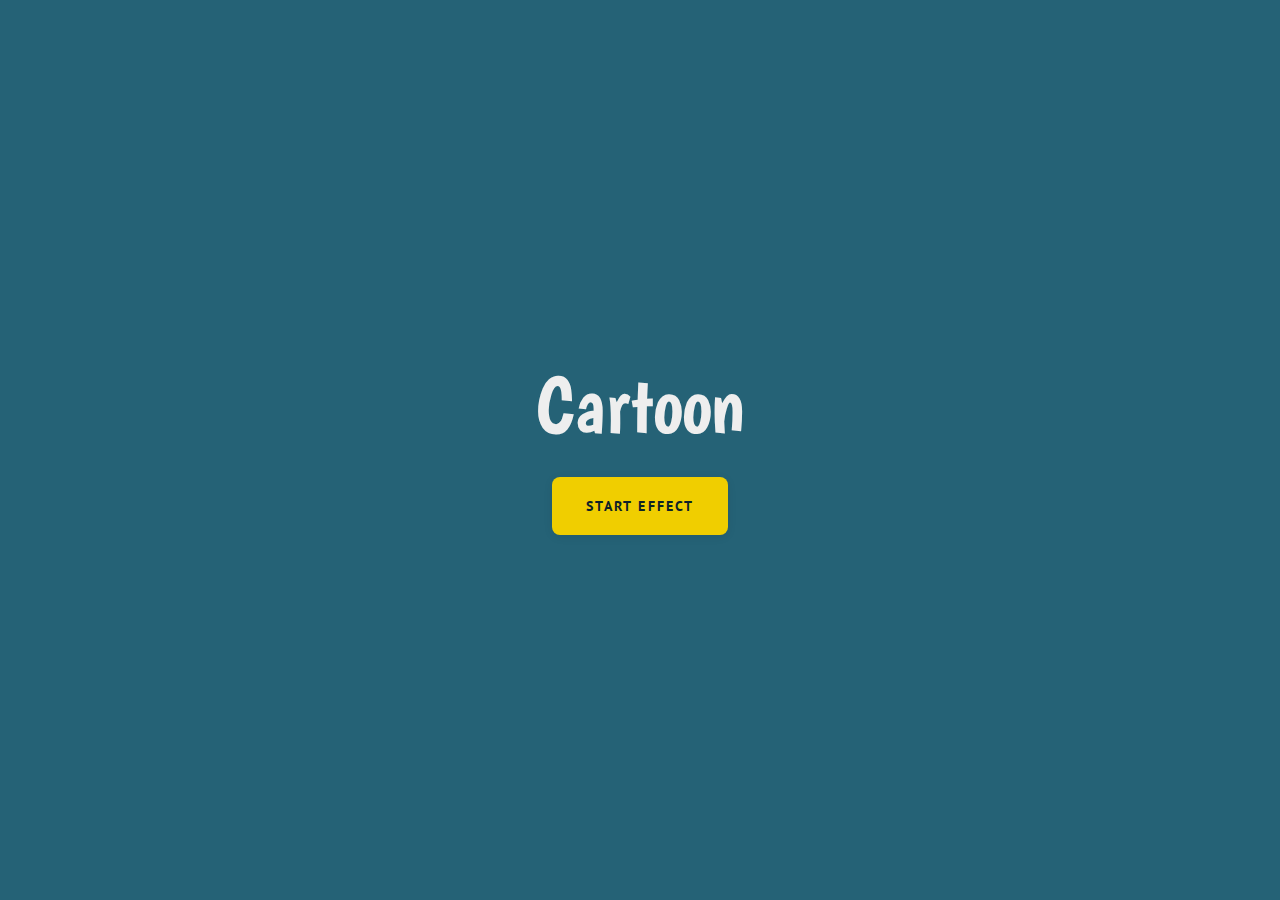
<file: cartoon.html>
<!doctype html>
<html lang="en" class="no-js">
<head>
	<meta charset="UTF-8">
	<meta name="viewport" content="width=device-width, initial-scale=1">
	
	<link href='https://fonts.googleapis.com/css?family=Boogaloo|PT+Sans:400,700' rel='stylesheet' type='text/css'>
	
	<link rel="stylesheet" href="css/reset.css"> <!-- CSS reset -->
	<link rel="stylesheet" href="css/style.css"> <!-- Resource style -->
  	
	<title>Cartoon Transition Effect | CodyHouse</title>
</head>
<body class="cartoon-transition">
<main class="cd-main-content">
	<div class="center">
		<h1>Cartoon</h1>
		<a href="#modal-1" class="cd-btn cd-modal-trigger">Start Effect</a>
	</div>
</main> <!-- .cd-main-content -->

<div class="cd-modal" id="modal-1">
	<div class="modal-content">
		<h2>My Modal Content</h2>
		
		<p>
			Lorem ipsum dolor sit amet, consectetur adipisicing elit. Ad modi repellendus, optio eveniet eligendi molestiae? Fugiat, temporibus! A rerum pariatur neque laborum earum, illum voluptatibus eum voluptatem fugiat, porro animi tempora? Sit harum nulla, nesciunt molestias, iusto aliquam aperiam est qui possimus reprehenderit ipsam ea aut assumenda inventore iste! Animi quaerat facere repudiandae earum quisquam accusamus tempora, delectus nesciunt, provident quae aliquam, voluptatum beatae quis similique in maiores repellat eligendi voluptas veniam optio illum vero! Eius, dignissimos esse eligendi veniam.
		</p>

		<p>
			Lorem ipsum dolor sit amet, consectetur adipisicing elit. Debitis saepe amet sit fugit rerum, corporis minus vitae officia quaerat incidunt voluptate, blanditiis ea est quibusdam voluptas animi quasi totam magni, commodi praesentium. Possimus quam illo ipsam iste unde totam cupiditate deleniti, impedit assumenda hic eligendi natus tempora dolores quod mollitia ab non sunt eaque adipisci, suscipit quas aliquid officiis beatae. Necessitatibus voluptatibus, perferendis tenetur perspiciatis adipisci nesciunt eum ex fuga commodi iure numquam enim rem ullam labore nisi magni sint voluptatem quos! Eum iure exercitationem voluptates repellendus culpa doloremque laborum animi illum, sint fugit soluta possimus a fuga veritatis molestias corporis placeat illo pariatur dolor reiciendis earum, sapiente omnis. Placeat maiores omnis, porro officia, laborum eos. Fugiat mollitia inventore consequuntur odit eaque, rerum recusandae, eum sint molestiae consequatur culpa deserunt quae aliquid dolor tempora tenetur architecto repellendus enim quasi atque, odio voluptas. Tenetur repellendus explicabo ipsum inventore quia aut eos expedita necessitatibus asperiores blanditiis! Delectus nisi laudantium ipsum! Quasi blanditiis corrupti dicta maiores placeat laboriosam delectus ipsum facere voluptas, magnam voluptatibus, perferendis alias ullam saepe, perspiciatis recusandae voluptates, dolores praesentium?
		</p>
	</div> <!-- .modal-content -->

	<a href="#0" class="modal-close">Close</a>
</div> <!-- .cd-modal -->

<div class="cd-transition-layer" data-frame="25"> 
	<div class="bg-layer"></div>
</div> <!-- .cd-transition-layer -->

<script src="js/modernizr.js"></script> <!-- Modernizr -->
<script src="https://ajax.googleapis.com/ajax/libs/jquery/2.2.0/jquery.min.js"></script>
<script>
	if( !window.jQuery ) document.write('<script src="js/jquery-2.2.1-min.js"><\/script>');
</script>
<script src="js/main.js"></script> <!-- Resource jQuery -->
</body>
</html>
</file>
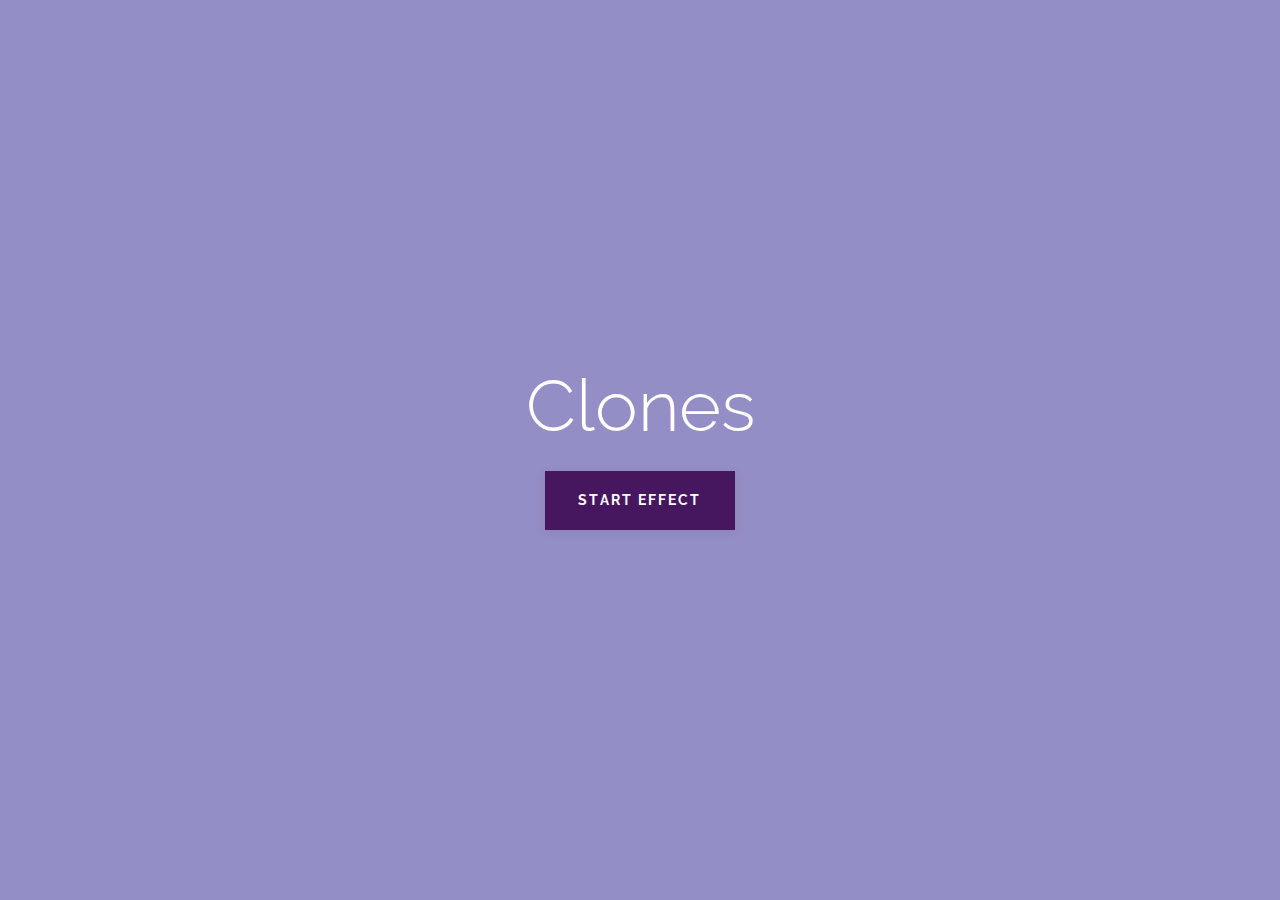
<file: clones.html>
<!doctype html>
<html lang="en" class="no-js">
<head>
	<meta charset="UTF-8">
	<meta name="viewport" content="width=device-width, initial-scale=1">
	
	<link href='https://fonts.googleapis.com/css?family=Raleway:400,300,700' rel='stylesheet' type='text/css'>
	
	<link rel="stylesheet" href="css/reset.css"> <!-- CSS reset -->
	<link rel="stylesheet" href="css/style.css"> <!-- Resource style -->
  	
	<title>Clones Transition Effect | CodyHouse</title>
</head>
<body class="clones-transition">
<main class="cd-main-content">
	<div class="center">
		<h1>Clones</h1>
		<a href="#modal-1" class="cd-btn cd-modal-trigger">Start Effect</a>
	</div>
</main> <!-- .cd-main-content -->

<div class="cd-modal" id="modal-1">
	<div class="modal-content">
		<h2>My Modal Content</h2>
		
		<p>
			Lorem ipsum dolor sit amet, consectetur adipisicing elit. Ad modi repellendus, optio eveniet eligendi molestiae? Fugiat, temporibus! A rerum pariatur neque laborum earum, illum voluptatibus eum voluptatem fugiat, porro animi tempora? Sit harum nulla, nesciunt molestias, iusto aliquam aperiam est qui possimus reprehenderit ipsam ea aut assumenda inventore iste! Animi quaerat facere repudiandae earum quisquam accusamus tempora, delectus nesciunt, provident quae aliquam, voluptatum beatae quis similique in maiores repellat eligendi voluptas veniam optio illum vero! Eius, dignissimos esse eligendi veniam.
		</p>

		<p>
			Lorem ipsum dolor sit amet, consectetur adipisicing elit. Debitis saepe amet sit fugit rerum, corporis minus vitae officia quaerat incidunt voluptate, blanditiis ea est quibusdam voluptas animi quasi totam magni, commodi praesentium. Possimus quam illo ipsam iste unde totam cupiditate deleniti, impedit assumenda hic eligendi natus tempora dolores quod mollitia ab non sunt eaque adipisci, suscipit quas aliquid officiis beatae. Necessitatibus voluptatibus, perferendis tenetur perspiciatis adipisci nesciunt eum ex fuga commodi iure numquam enim rem ullam labore nisi magni sint voluptatem quos! Eum iure exercitationem voluptates repellendus culpa doloremque laborum animi illum, sint fugit soluta possimus a fuga veritatis molestias corporis placeat illo pariatur dolor reiciendis earum, sapiente omnis. Placeat maiores omnis, porro officia, laborum eos. Fugiat mollitia inventore consequuntur odit eaque, rerum recusandae, eum sint molestiae consequatur culpa deserunt quae aliquid dolor tempora tenetur architecto repellendus enim quasi atque, odio voluptas. Tenetur repellendus explicabo ipsum inventore quia aut eos expedita necessitatibus asperiores blanditiis! Delectus nisi laudantium ipsum! Quasi blanditiis corrupti dicta maiores placeat laboriosam delectus ipsum facere voluptas, magnam voluptatibus, perferendis alias ullam saepe, perspiciatis recusandae voluptates, dolores praesentium?
		</p>
	</div> <!-- .modal-content -->

	<a href="#0" class="modal-close">Close</a>
</div> <!-- .cd-modal -->

<div class="cd-transition-layer" data-frame="25"> 
	<div class="bg-layer"></div>
</div> <!-- .cd-transition-layer -->

<script src="js/modernizr.js"></script> <!-- Modernizr -->
<script src="https://ajax.googleapis.com/ajax/libs/jquery/2.2.0/jquery.min.js"></script>
<script>
	if( !window.jQuery ) document.write('<script src="js/jquery-2.2.1-min.js"><\/script>');
</script>
<script src="js/main.js"></script> <!-- Resource jQuery -->
</body>
</html>
</file>
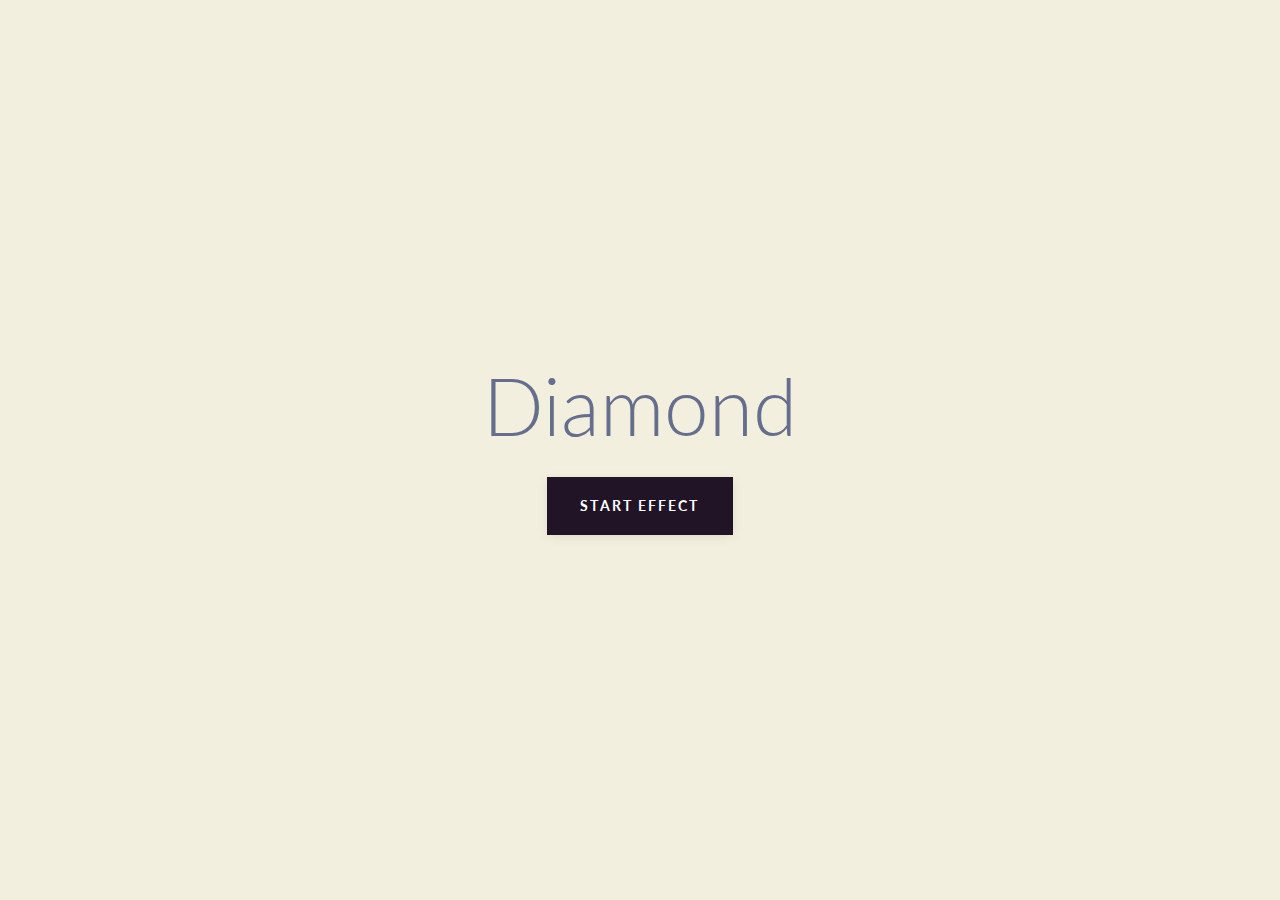
<file: diamond.html>
<!doctype html>
<html lang="en" class="no-js">
<head>
	<meta charset="UTF-8">
	<meta name="viewport" content="width=device-width, initial-scale=1">
	
	<link href='https://fonts.googleapis.com/css?family=Lato:400,300,700' rel='stylesheet' type='text/css'>
	
	<link rel="stylesheet" href="css/reset.css"> <!-- CSS reset -->
	<link rel="stylesheet" href="css/style.css"> <!-- Resource style -->
  	
	<title>Diamond Transition Effect | CodyHouse</title>
</head>
<body class="diamond-transition">
<main class="cd-main-content">
	<div class="center">
		<h1>Diamond</h1>
		<a href="#modal-1" class="cd-btn cd-modal-trigger">Start Effect</a>
	</div>
</main> <!-- .cd-main-content -->

<div class="cd-modal" id="modal-1">
	<div class="modal-content">
		<h2>My Modal Content</h2>
		
		<p>
			Lorem ipsum dolor sit amet, consectetur adipisicing elit. Ad modi repellendus, optio eveniet eligendi molestiae? Fugiat, temporibus! A rerum pariatur neque laborum earum, illum voluptatibus eum voluptatem fugiat, porro animi tempora? Sit harum nulla, nesciunt molestias, iusto aliquam aperiam est qui possimus reprehenderit ipsam ea aut assumenda inventore iste! Animi quaerat facere repudiandae earum quisquam accusamus tempora, delectus nesciunt, provident quae aliquam, voluptatum beatae quis similique in maiores repellat eligendi voluptas veniam optio illum vero! Eius, dignissimos esse eligendi veniam.
		</p>

		<p>
			Lorem ipsum dolor sit amet, consectetur adipisicing elit. Debitis saepe amet sit fugit rerum, corporis minus vitae officia quaerat incidunt voluptate, blanditiis ea est quibusdam voluptas animi quasi totam magni, commodi praesentium. Possimus quam illo ipsam iste unde totam cupiditate deleniti, impedit assumenda hic eligendi natus tempora dolores quod mollitia ab non sunt eaque adipisci, suscipit quas aliquid officiis beatae. Necessitatibus voluptatibus, perferendis tenetur perspiciatis adipisci nesciunt eum ex fuga commodi iure numquam enim rem ullam labore nisi magni sint voluptatem quos! Eum iure exercitationem voluptates repellendus culpa doloremque laborum animi illum, sint fugit soluta possimus a fuga veritatis molestias corporis placeat illo pariatur dolor reiciendis earum, sapiente omnis. Placeat maiores omnis, porro officia, laborum eos. Fugiat mollitia inventore consequuntur odit eaque, rerum recusandae, eum sint molestiae consequatur culpa deserunt quae aliquid dolor tempora tenetur architecto repellendus enim quasi atque, odio voluptas. Tenetur repellendus explicabo ipsum inventore quia aut eos expedita necessitatibus asperiores blanditiis! Delectus nisi laudantium ipsum! Quasi blanditiis corrupti dicta maiores placeat laboriosam delectus ipsum facere voluptas, magnam voluptatibus, perferendis alias ullam saepe, perspiciatis recusandae voluptates, dolores praesentium?
		</p>
	</div> <!-- .modal-content -->

	<a href="#0" class="modal-close">Close</a>
</div> <!-- .cd-modal -->

<div class="cd-transition-layer" data-frame="20"> 
	<div class="bg-layer"></div>
</div> <!-- .cd-transition-layer -->

<script src="js/modernizr.js"></script> <!-- Modernizr -->
<script src="https://ajax.googleapis.com/ajax/libs/jquery/2.2.0/jquery.min.js"></script>
<script>
	if( !window.jQuery ) document.write('<script src="js/jquery-2.2.1-min.js"><\/script>');
</script>
<script src="js/main.js"></script> <!-- Resource jQuery -->
</body>
</html>
</file>
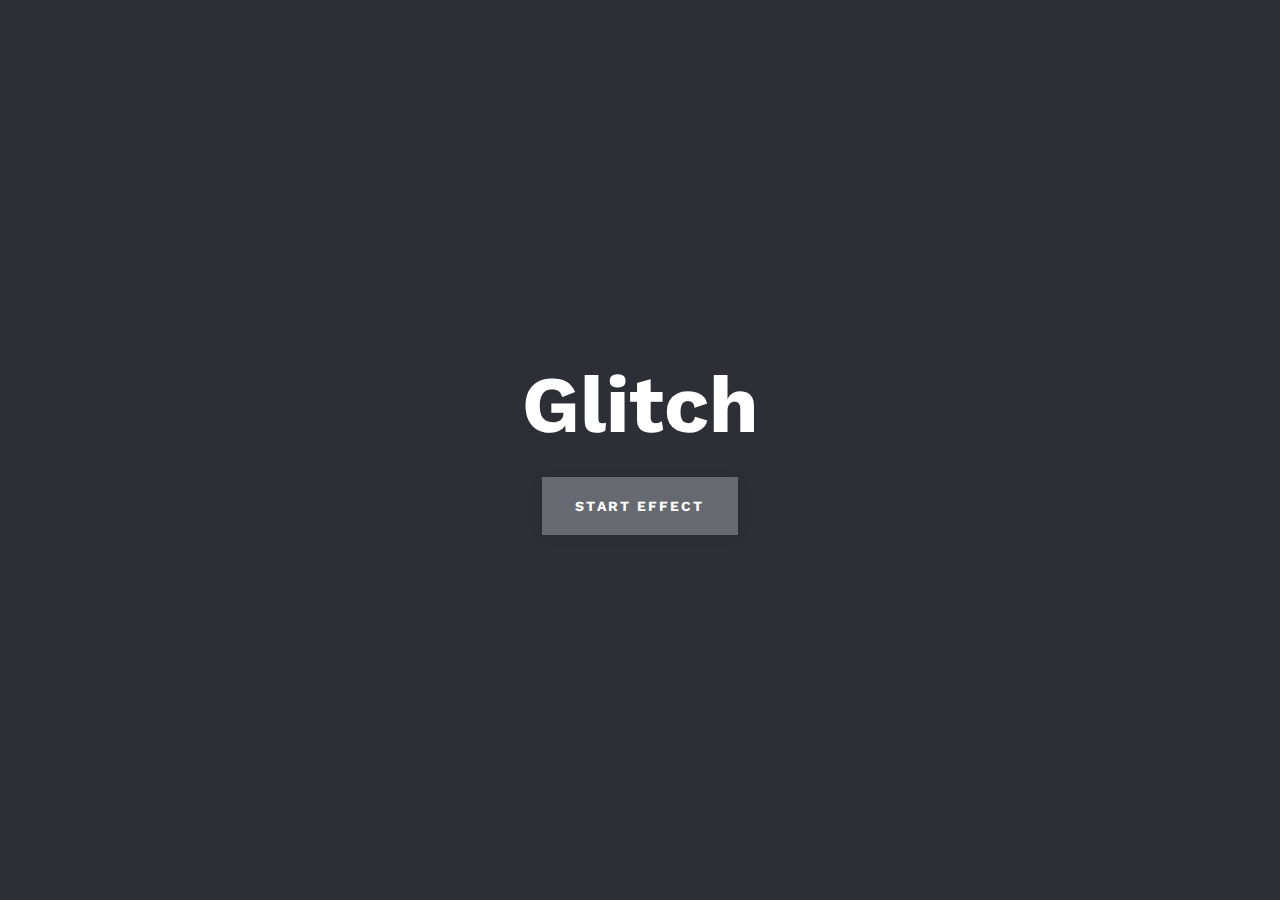
<file: glitch.html>
<!doctype html>
<html lang="en" class="no-js">
<head>
	<meta charset="UTF-8">
	<meta name="viewport" content="width=device-width, initial-scale=1">
	
	<link href='https://fonts.googleapis.com/css?family=Work+Sans:400,700' rel='stylesheet' type='text/css'>
	
	<link rel="stylesheet" href="css/reset.css"> <!-- CSS reset -->
	<link rel="stylesheet" href="css/style.css"> <!-- Resource style -->
  	
	<title>Glitch Transition Effect | CodyHouse</title>
</head>
<body class="glitch-transition">
<main class="cd-main-content">
	<div class="center">
		<h1>Glitch</h1>
		<a href="#modal-1" class="cd-btn cd-modal-trigger">Start Effect</a>
	</div>
</main> <!-- .cd-main-content -->

<div class="cd-modal" id="modal-1">
	<div class="modal-content">
		<h2>My Modal Content</h2>
		
		<p>
			Lorem ipsum dolor sit amet, consectetur adipisicing elit. Ad modi repellendus, optio eveniet eligendi molestiae? Fugiat, temporibus! A rerum pariatur neque laborum earum, illum voluptatibus eum voluptatem fugiat, porro animi tempora? Sit harum nulla, nesciunt molestias, iusto aliquam aperiam est qui possimus reprehenderit ipsam ea aut assumenda inventore iste! Animi quaerat facere repudiandae earum quisquam accusamus tempora, delectus nesciunt, provident quae aliquam, voluptatum beatae quis similique in maiores repellat eligendi voluptas veniam optio illum vero! Eius, dignissimos esse eligendi veniam.
		</p>

		<p>
			Lorem ipsum dolor sit amet, consectetur adipisicing elit. Debitis saepe amet sit fugit rerum, corporis minus vitae officia quaerat incidunt voluptate, blanditiis ea est quibusdam voluptas animi quasi totam magni, commodi praesentium. Possimus quam illo ipsam iste unde totam cupiditate deleniti, impedit assumenda hic eligendi natus tempora dolores quod mollitia ab non sunt eaque adipisci, suscipit quas aliquid officiis beatae. Necessitatibus voluptatibus, perferendis tenetur perspiciatis adipisci nesciunt eum ex fuga commodi iure numquam enim rem ullam labore nisi magni sint voluptatem quos! Eum iure exercitationem voluptates repellendus culpa doloremque laborum animi illum, sint fugit soluta possimus a fuga veritatis molestias corporis placeat illo pariatur dolor reiciendis earum, sapiente omnis. Placeat maiores omnis, porro officia, laborum eos. Fugiat mollitia inventore consequuntur odit eaque, rerum recusandae, eum sint molestiae consequatur culpa deserunt quae aliquid dolor tempora tenetur architecto repellendus enim quasi atque, odio voluptas. Tenetur repellendus explicabo ipsum inventore quia aut eos expedita necessitatibus asperiores blanditiis! Delectus nisi laudantium ipsum! Quasi blanditiis corrupti dicta maiores placeat laboriosam delectus ipsum facere voluptas, magnam voluptatibus, perferendis alias ullam saepe, perspiciatis recusandae voluptates, dolores praesentium?
		</p>
	</div> <!-- .modal-content -->

	<a href="#0" class="modal-close">Close</a>
</div> <!-- .cd-modal -->

<div class="cd-transition-layer" data-frame="25"> 
	<div class="bg-layer"></div>
</div> <!-- .cd-transition-layer -->

<script src="js/modernizr.js"></script> <!-- Modernizr -->
<script src="https://ajax.googleapis.com/ajax/libs/jquery/2.2.0/jquery.min.js"></script>
<script>
	if( !window.jQuery ) document.write('<script src="js/jquery-2.2.1-min.js"><\/script>');
</script>
<script src="js/main.js"></script> <!-- Resource jQuery -->
</body>
</html>
</file>
<file: css/style.css>
/* -------------------------------- 

Primary style

-------------------------------- */
*, *::after, *::before {
  box-sizing: border-box;
}

html {
  font-size: 62.5%;
}

body {
  font-size: 1.6rem;
  font-family: sans-serif;
  background-color: #ffffff;
  -webkit-font-smoothing: antialiased;
  -moz-osx-font-smoothing: grayscale;
}

a {
  text-decoration: none;
}
/* -------------------------------- 

demo settings - do not copy in production 

-------------------------------- */
.cd-demo-settings {
  position: fixed;
  z-index: 1;
  left: 5%;
  bottom: 40px;
  padding: 10px;
  background: #ffffff;
  box-shadow: 0 4px 16px rgba(0, 0, 0, 0.2);
  font-size: 1.3rem;
  font-weight: bold;
  border-radius: .25em;
  font-family: sans-serif !important;
}
.cd-demo-settings .cd-demo-btn {
  display: inline-block;
  width: 100px;
  height: 36px;
  line-height: 36px;
  text-align: center;
  background: #252525;
  color: #fff;
  border-radius: .25em;
}
.cd-demo-settings .cd-demo-btn:hover {
  background: #000;
}
.cd-demo-settings .cd-select {
  /* select element wrapper */
  position: relative;
  display: inline-block;
  margin-left: 16px;
  font-family: sans-serif !important;
}
.cd-demo-settings .cd-select::after {
  /* switcher arrow for select element */
  content: '';
  position: absolute;
  z-index: 1;
  right: 8px;
  top: 50%;
  transform: translateY(-50%);
  display: block;
  width: 16px;
  height: 16px;
  background: url("../img/cd-icon-select.svg") no-repeat center center;
  pointer-events: none;
}
.cd-demo-settings label {
  text-transform: uppercase;
  color: #252525;
  margin-right: 4px;
}
.cd-demo-settings select {
  border-radius: 0;
  background-color: transparent;
  border: 2px solid #333;
  height: 36px;
  padding: 0 10px;
  appearance: none;
  -webkit-appearance: none;
  -moz-appearance: none;
  cursor: pointer;
  font-size: 1.3rem;
  font-weight: bold;
  color: #252525;
}
.cd-demo-settings select.animation {
  width: 100px;
}
.cd-demo-settings select.hijacking {
  display: none;
}
.cd-demo-settings select:focus {
  outline: none;
  border-color: #252525;
}
.cd-demo-settings select::-ms-expand {
  display: none;
}
@media only screen and (min-width: 1100px) {
  .cd-demo-settings {
    padding: 20px;
    left: 5%;
  }
  .cd-demo-settings .cd-demo-btn {
    width: 120px;
    height: 40px;
    line-height: 40px;
  }
  .cd-demo-settings select {
    height: 40px;
  }
  .cd-demo-settings select.animation {
    width: 120px;
  }
}


/* -------------------------------- 

Shared style

-------------------------------- */
.cd-btn {
  display: inline-block;
  padding: 1.6em 2.4em;
  font-size: 1.4rem;
  letter-spacing: .15em;
  font-weight: 700;
  text-transform: uppercase;
  box-shadow: 0 2px 10px rgba(0, 0, 0, 0.08);
  -webkit-transition: box-shadow .3s;
  transition: box-shadow .3s;
}
.cd-btn:hover {
  box-shadow: 0 6px 20px rgba(0, 0, 0, 0.2);
}

h1 {
  line-height: 1;
}

/* Main Content */
.cd-main-content {
  position: relative;
  z-index: 1;
  width: 100%;
  height: 100vh;
  /* vertically align its content */
  display: table;
}
.cd-main-content .center {
  /* vertically align inside parent element */
  display: table-cell;
  vertical-align: middle;
  text-align: center;
}

/* Modal Window */
.cd-modal {
  position: fixed;
  top: 0;
  left: 0;
  z-index: 3;
  height: 100%;
  width: 100%;
  overflow: hidden;
  opacity: 0;
  visibility: hidden;
  -webkit-transition: opacity .3s 0s, visibility 0s .3s;
  transition: opacity .3s 0s, visibility 0s .3s;
}
.cd-modal .modal-content {
  height: 100%;
  overflow-y: auto;
  padding: 3em 5%;
}
.cd-modal h1, .cd-modal h2 {
  text-align: center;
}
.cd-modal p {
  line-height: 1.6;
  margin: 2em auto;
  max-width: 800px;
}
.cd-modal .modal-close {
  /* 'X' icon */
  position: absolute;
  z-index: 1;
  top: 20px;
  right: 5%;
  height: 45px;
  width: 45px;
  border-radius: 50%;
  overflow: hidden;
  white-space: nowrap;
  text-indent: 100%;
  color: transparent;
  visibility: hidden;
  opacity: 0;
  -webkit-transform: scale(0);
          transform: scale(0);
  -webkit-transition: visibility 0s .3s, opacity .3s 0s, -webkit-transform .3s 0s;
  transition: visibility 0s .3s, opacity .3s 0s, -webkit-transform .3s 0s;
  transition: transform .3s 0s, visibility 0s .3s, opacity .3s 0s;
  transition: transform .3s 0s, visibility 0s .3s, opacity .3s 0s, -webkit-transform .3s 0s;
}
.cd-modal .modal-close::before, .cd-modal .modal-close::after {
  content: '';
  display: inline-block;
  position: absolute;
  height: 2px;
  width: 20px;
  top: calc(50% - 1px);
  left: calc(50% - 10px);
}
.cd-modal .modal-close::before {
  -webkit-transform: rotate(45deg);
          transform: rotate(45deg);
}
.cd-modal .modal-close::after {
  -webkit-transform: rotate(-45deg);
          transform: rotate(-45deg);
}
.cd-modal.visible {
  opacity: 1;
  visibility: visible;
  -webkit-transition: opacity .7s, visibility 0s;
  transition: opacity .7s, visibility 0s;
}
.cd-modal.visible .modal-content {
  /* this fixes the buggy scrolling on webkit browsers - mobile devices only - when overflow property is applied */
  -webkit-overflow-scrolling: touch;
}
.cd-modal.visible .modal-close {
  visibility: visible;
  opacity: 1;
  -webkit-transition: visibility 0s 0s, opacity .3s 0s, -webkit-transform .3s 0s;
  transition: visibility 0s 0s, opacity .3s 0s, -webkit-transform .3s 0s;
  transition: transform .3s 0s, visibility 0s 0s, opacity .3s 0s;
  transition: transform .3s 0s, visibility 0s 0s, opacity .3s 0s, -webkit-transform .3s 0s;
  -webkit-transform: scale(1);
          transform: scale(1);
}
@media only screen and (min-width: 1100px) {
  .cd-modal .modal-content {
    padding: 6em 5%;
  }
  .cd-modal .modal-close {
    height: 60px;
    width: 60px;
  }
  .cd-modal .modal-close::before, .cd-modal .modal-close::after {
    height: 2px;
    width: 26px;
    top: calc(50% - 1px);
    left: calc(50% - 13px);
  }
  .cd-modal p {
    font-size: 2rem;
  }
}

/* Transition Layer */
.cd-transition-layer {
  position: fixed;
  top: 0;
  left: 0;
  z-index: 2;
  height: 100%;
  width: 100%;
  opacity: 0;
  visibility: hidden;
  overflow: hidden;
}
.cd-transition-layer .bg-layer {
  position: absolute;
  left: 50%;
  top: 50%;
  -webkit-transform: translateY(-50%) translateX(-2%);
          transform: translateY(-50%) translateX(-2%);
  /* its dimentions will be overwritten using jQuery to proportionally fit the viewport */
  height: 100%;
  background-size: 100% 100%;
  background-repeat: no-repeat;
  background-position: 0 0;
}
.cd-transition-layer.visible {
  opacity: 1;
  visibility: visible;
}
.cd-transition-layer.visible .bg-layer {
  -webkit-transform: translateY(-50%) translateX(-98%);
          transform: translateY(-50%) translateX(-98%);
}
.cd-transition-layer.opening .bg-layer, .cd-transition-layer.closing .bg-layer {
  -webkit-animation-duration: .8s;
          animation-duration: .8s;
  -webkit-animation-fill-mode: forwards;
          animation-fill-mode: forwards;
}
.no-cssanimations .cd-transition-layer {
  display: none;
}

/* -------------------------------- 

Scrub Effect

-------------------------------- */
.scrub-transition {
  font-family: "PT Sans", sans-serif;
  color: #2c1a32;
}
.scrub-transition h1, .scrub-transition h2 {
  font-family: "Sigmar One", serif;
  margin-bottom: .4em;
  font-size: 4rem;
}
.scrub-transition .cd-btn {
  background: #b24160;
  color: #ffffff;
  border-radius: 50em;
}
.scrub-transition .cd-main-content {
  background: #ffbc59;
}
.scrub-transition .cd-modal {
  background: #633b63;
}
.scrub-transition .cd-modal .modal-content {
  color: #ffffff;
}
.scrub-transition .cd-modal .modal-close::before,
.scrub-transition .cd-modal .modal-close::after {
  background: #ffffff;
}
.scrub-transition .cd-modal .modal-close {
  background: #543254;
}
.scrub-transition .cd-modal .modal-close:hover {
  background: #452945;
}
.scrub-transition .cd-transition-layer .bg-layer {
  /* sprite composed of 25 frames */
  width: 2500%;
  background-image: url(../img/scrub.png);
}
.scrub-transition .cd-transition-layer.opening .bg-layer {
  -webkit-animation: cd-sequence 0.8s steps(24) forwards;
          animation: cd-sequence 0.8s steps(24) forwards;
}
.scrub-transition .cd-transition-layer.closing .bg-layer {
  -webkit-animation: cd-sequence 0.8s steps(24) forwards reverse;
          animation: cd-sequence 0.8s steps(24) forwards reverse;
}
@media only screen and (min-width: 768px) {
  .scrub-transition h1 {
    font-size: 8rem;
  }
  .scrub-transition h2 {
    font-size: 6rem;
  }
}

/* -------------------------------- 

Fire Extinguisher Effect

-------------------------------- */
.extinguisher-transition {
  font-family: "Merriweather Sans", sans-serif;
  color: #f1faee;
}
.extinguisher-transition h1, .extinguisher-transition h2 {
  font-family: "Merriweather", serif;
  margin-bottom: .4em;
  font-size: 3.2rem;
}
.extinguisher-transition .cd-btn {
  background: #1c3458;
  color: #f1faee;
  border-radius: 50em;
}
.extinguisher-transition .cd-main-content {
  background: #e93741;
}
.extinguisher-transition .cd-modal {
  background: #f1faee;
}
.extinguisher-transition .cd-modal .modal-content {
  color: #437a9f;
}
.extinguisher-transition .cd-modal .modal-close::before,
.extinguisher-transition .cd-modal .modal-close::after {
  background: #f1faee;
}
.extinguisher-transition .cd-modal .modal-close {
  background: #cdd5ca;
}
.extinguisher-transition .cd-modal .modal-close:hover {
  background: #a9afa7;
}
.extinguisher-transition .cd-transition-layer .bg-layer {
  /* sprite composed of 25 frames */
  width: 2500%;
  background-image: url(../img/extinguisher.png);
}
.extinguisher-transition .cd-transition-layer.opening .bg-layer {
  -webkit-animation: cd-sequence 0.8s steps(24) forwards;
          animation: cd-sequence 0.8s steps(24) forwards;
}
.extinguisher-transition .cd-transition-layer.closing .bg-layer {
  -webkit-animation: cd-sequence 0.8s steps(24) forwards reverse;
          animation: cd-sequence 0.8s steps(24) forwards reverse;
}
@media only screen and (min-width: 768px) {
  .extinguisher-transition h1 {
    font-size: 6rem;
  }
  .extinguisher-transition h2 {
    font-size: 5.4rem;
    font-weight: 700;
  }
}

/* -------------------------------- 

Glitch Effect

-------------------------------- */
.glitch-transition {
  font-family: "Work Sans", sans-serif;
  color: #ffffff;
}
.glitch-transition h1, .glitch-transition h2 {
  margin-bottom: .4em;
  font-size: 4rem;
  font-weight: 700;
}
.glitch-transition .cd-btn {
  background: #676970;
  color: #ffffff;
}
.glitch-transition .cd-main-content {
  background: #2e2f36;
}
.glitch-transition .cd-modal {
  background: #ffffff;
}
.glitch-transition .cd-modal .modal-content {
  color: #676970;
}
.glitch-transition .cd-modal .modal-close::before,
.glitch-transition .cd-modal .modal-close::after {
  background: #ffffff;
}
.glitch-transition .cd-modal .modal-close {
  background: #d9d9d9;
}
.glitch-transition .cd-modal .modal-close:hover {
  background: #b3b3b3;
}
.glitch-transition .cd-transition-layer .bg-layer {
  /* sprite composed of 25 frames */
  width: 2500%;
  background-image: url(../img/glitch.png);
}
.glitch-transition .cd-transition-layer.opening .bg-layer {
  -webkit-animation: cd-sequence 0.8s steps(24) forwards;
          animation: cd-sequence 0.8s steps(24) forwards;
}
.glitch-transition .cd-transition-layer.closing .bg-layer {
  -webkit-animation: cd-sequence 0.8s steps(24) forwards reverse;
          animation: cd-sequence 0.8s steps(24) forwards reverse;
}
@media only screen and (min-width: 768px) {
  .glitch-transition h1 {
    font-size: 8rem;
  }
  .glitch-transition h2 {
    font-size: 6rem;
  }
}

/* -------------------------------- 

Scribble Effect

-------------------------------- */
.scribble-transition {
  font-family: "PT Sans", sans-serif;
  color: #fcf4e1;
}
.scribble-transition h1, .scribble-transition h2 {
  margin-bottom: .4em;
  font-family: "Rock Salt", cursive;
  font-size: 4rem;
  font-weight: 700;
}
.scribble-transition .cd-btn {
  background: #fcb586;
  color: #fcf4e1;
  border-radius: 50em;
}
.scribble-transition .cd-main-content {
  background: #653d55;
}
.scribble-transition .cd-modal {
  background: #e44b60;
}
.scribble-transition .cd-modal .modal-content {
  color: #fcf4e1;
}
.scribble-transition .cd-modal .modal-close::before,
.scribble-transition .cd-modal .modal-close::after {
  background: #fcf4e1;
}
.scribble-transition .cd-modal .modal-close {
  background: #c24052;
}
.scribble-transition .cd-modal .modal-close:hover {
  background: #a03543;
}
.scribble-transition .cd-transition-layer .bg-layer {
  -webkit-transform: translateY(-50%) translateX(-1.3158%);
          transform: translateY(-50%) translateX(-1.3158%);
  /* sprite composed of 38 frames */
  width: 3800%;
  background-image: url(../img/scribble.png);
}
.scribble-transition .cd-transition-layer.opening .bg-layer {
  -webkit-animation: cd-sequence-2 0.8s steps(37) forwards;
          animation: cd-sequence-2 0.8s steps(37) forwards;
}
.scribble-transition .cd-transition-layer.closing .bg-layer {
  -webkit-animation: cd-sequence-2 0.8s steps(37) forwards reverse;
          animation: cd-sequence-2 0.8s steps(37) forwards reverse;
}
.scribble-transition .cd-transition-layer.visible .bg-layer {
  -webkit-transform: translateY(-50%) translateX(-98.6842%);
          transform: translateY(-50%) translateX(-98.6842%);
}
@media only screen and (min-width: 768px) {
  .scribble-transition h1 {
    font-size: 7.2rem;
  }
  .scribble-transition h2 {
    font-size: 5.8rem;
  }
}

/* -------------------------------- 

Gummy Effect

-------------------------------- */
.gummy-transition {
  font-family: "Nunito", sans-serif;
  color: #f2f2f2;
}
.gummy-transition h1, .gummy-transition h2 {
  margin-bottom: .4em;
  font-size: 4rem;
  font-weight: 700;
}
.gummy-transition .cd-btn {
  background: #3f5074;
  color: #f2f2f2;
  border-radius: 50em;
}
.gummy-transition .cd-main-content {
  background: #001d5b;
}
.gummy-transition .cd-modal {
  background: #ef8692;
}
.gummy-transition .cd-modal .modal-content {
  color: #f2f2f2;
}
.gummy-transition .cd-modal .modal-close::before,
.gummy-transition .cd-modal .modal-close::after {
  background: #f2f2f2;
}
.gummy-transition .cd-modal .modal-close {
  background: #cb727c;
}
.gummy-transition .cd-modal .modal-close:hover {
  background: #a75e66;
}
.gummy-transition .cd-transition-layer .bg-layer {
  /* sprite composed of 25 frames */
  width: 2500%;
  background-image: url(../img/gummy.png);
}
.gummy-transition .cd-transition-layer.opening .bg-layer {
  -webkit-animation: cd-sequence 0.8s steps(24) forwards;
          animation: cd-sequence 0.8s steps(24) forwards;
}
.gummy-transition .cd-transition-layer.closing .bg-layer {
  -webkit-animation: cd-sequence 0.8s steps(24) forwards reverse;
          animation: cd-sequence 0.8s steps(24) forwards reverse;
}
@media only screen and (min-width: 768px) {
  .gummy-transition h1 {
    font-size: 7.2rem;
  }
  .gummy-transition h2 {
    font-size: 5.8rem;
  }
}

/* -------------------------------- 

Gooey Effect

-------------------------------- */
.gooey-transition {
  font-family: "PT Sans", sans-serif;
  color: #ffffff;
}
.gooey-transition h1, .gooey-transition h2 {
  margin-bottom: .4em;
  font-size: 4rem;
  font-weight: 700;
  font-family: "Averia Sans Libre", cursive;
}
.gooey-transition .cd-btn {
  background: #cdf199;
  color: #053644;
  border-radius: 50em;
}
.gooey-transition .cd-main-content {
  background: #053644;
}
.gooey-transition .cd-modal {
  background: #466c5e;
}
.gooey-transition .cd-modal .modal-content {
  color: #ffffff;
}
.gooey-transition .cd-modal .modal-close::before,
.gooey-transition .cd-modal .modal-close::after {
  background: #ffffff;
}
.gooey-transition .cd-modal .modal-close {
  background: #3c5c50;
}
.gooey-transition .cd-modal .modal-close:hover {
  background: #314c42;
}
.gooey-transition .cd-transition-layer .bg-layer {
  /* sprite composed of 25 frames */
  width: 2500%;
  background-image: url(../img/gooey.png);
}
.gooey-transition .cd-transition-layer.opening .bg-layer {
  -webkit-animation: cd-sequence 0.8s steps(24) forwards;
          animation: cd-sequence 0.8s steps(24) forwards;
}
.gooey-transition .cd-transition-layer.closing .bg-layer {
  -webkit-animation: cd-sequence 0.8s steps(24) forwards reverse;
          animation: cd-sequence 0.8s steps(24) forwards reverse;
}
@media only screen and (min-width: 768px) {
  .gooey-transition h1 {
    font-size: 8rem;
  }
  .gooey-transition h2 {
    font-size: 6rem;
  }
}

/* -------------------------------- 

Mirror Effect

-------------------------------- */
.mirror-transition {
  font-family: "Open Sans", sans-serif;
  color: #ffffff;
}
.mirror-transition h1, .mirror-transition h2 {
  margin-bottom: .4em;
  font-size: 4rem;
  font-weight: 700;
}
.mirror-transition .cd-btn {
  background: #7e8aa3;
  color: #ffffff;
}
.mirror-transition .cd-main-content {
  background: #000000;
}
.mirror-transition .cd-modal {
  background: #ff9900;
}
.mirror-transition .cd-modal .modal-content {
  color: #ffffff;
}
.mirror-transition .cd-modal .modal-close::before,
.mirror-transition .cd-modal .modal-close::after {
  background: #ffffff;
}
.mirror-transition .cd-modal .modal-close {
  background: #d98200;
}
.mirror-transition .cd-modal .modal-close:hover {
  background: #b36b00;
}
.mirror-transition .cd-transition-layer .bg-layer {
  /* sprite composed of 25 frames */
  width: 2500%;
  background-image: url(../img/mirror.png);
}
.mirror-transition .cd-transition-layer.opening .bg-layer {
  -webkit-animation: cd-sequence 0.8s steps(24) forwards;
          animation: cd-sequence 0.8s steps(24) forwards;
}
.mirror-transition .cd-transition-layer.closing .bg-layer {
  -webkit-animation: cd-sequence 0.8s steps(24) forwards reverse;
          animation: cd-sequence 0.8s steps(24) forwards reverse;
}
@media only screen and (min-width: 768px) {
  .mirror-transition h1 {
    font-size: 8rem;
  }
  .mirror-transition h2 {
    font-size: 6rem;
  }
}

/* -------------------------------- 

Diamond Effect

-------------------------------- */
.diamond-transition {
  font-family: "Lato", sans-serif;
  color: #656e8d;
}
.diamond-transition h1, .diamond-transition h2 {
  margin-bottom: .4em;
  font-size: 4rem;
  font-weight: 700;
}
.diamond-transition .cd-btn {
  background: #211426;
  color: #ffffff;
}
.diamond-transition .cd-main-content {
  background: #f2efde;
}
.diamond-transition .cd-modal {
  background: #41355a;
}
.diamond-transition .cd-modal .modal-content {
  color: #ffffff;
}
.diamond-transition .cd-modal .modal-close::before,
.diamond-transition .cd-modal .modal-close::after {
  background: #ffffff;
}
.diamond-transition .cd-modal .modal-close {
  background: #372d4d;
}
.diamond-transition .cd-modal .modal-close:hover {
  background: #2e253f;
}
.diamond-transition .cd-transition-layer .bg-layer {
  -webkit-transform: translateY(-50%) translateX(-2.5%);
          transform: translateY(-50%) translateX(-2.5%);
  /* sprite composed of 20 frames */
  width: 2000%;
  background-image: url(../img/diamond.png);
}
.diamond-transition .cd-transition-layer.opening .bg-layer {
  -webkit-animation: cd-sequence-3 0.8s steps(19) forwards;
          animation: cd-sequence-3 0.8s steps(19) forwards;
}
.diamond-transition .cd-transition-layer.closing .bg-layer {
  -webkit-animation: cd-sequence-3 0.8s steps(19) forwards reverse;
          animation: cd-sequence-3 0.8s steps(19) forwards reverse;
}
.diamond-transition .cd-transition-layer.visible .bg-layer {
  -webkit-transform: translateY(-50%) translateX(-97.5%);
          transform: translateY(-50%) translateX(-97.5%);
}
@media only screen and (min-width: 768px) {
  .diamond-transition h1, .diamond-transition h2 {
    font-weight: 300;
  }
  .diamond-transition h1 {
    font-size: 8rem;
  }
  .diamond-transition h2 {
    font-size: 6rem;
  }
}

/* -------------------------------- 

Cartoon Effect

-------------------------------- */
.cartoon-transition {
  font-family: "PT Sans", sans-serif;
  color: #eeeeee;
}
.cartoon-transition h1, .cartoon-transition h2 {
  margin-bottom: .4em;
  font-size: 4rem;
  font-weight: 700;
  font-family: "Boogaloo", serif;
}
.cartoon-transition .cd-btn {
  background: #f0ce00;
  color: #0d2228;
  border-radius: 8px;
}
.cartoon-transition .cd-main-content {
  background: #256276;
}
.cartoon-transition .cd-modal {
  background: #f55850;
}
.cartoon-transition .cd-modal .modal-content {
  color: #eeeeee;
}
.cartoon-transition .cd-modal .modal-close::before,
.cartoon-transition .cd-modal .modal-close::after {
  background: #eeeeee;
}
.cartoon-transition .cd-modal .modal-close {
  background: #d04b44;
}
.cartoon-transition .cd-modal .modal-close:hover {
  background: #ac3e38;
}
.cartoon-transition .cd-transition-layer .bg-layer {
  /* sprite composed of 25 frames */
  width: 2500%;
  background-image: url(../img/cartoon.png);
}
.cartoon-transition .cd-transition-layer.opening .bg-layer {
  -webkit-animation: cd-sequence 0.8s steps(24) forwards;
          animation: cd-sequence 0.8s steps(24) forwards;
}
.cartoon-transition .cd-transition-layer.closing .bg-layer {
  -webkit-animation: cd-sequence 0.8s steps(24) forwards reverse;
          animation: cd-sequence 0.8s steps(24) forwards reverse;
}
@media only screen and (min-width: 768px) {
  .cartoon-transition h1, .cartoon-transition h2 {
    font-weight: 300;
  }
  .cartoon-transition h1 {
    font-size: 8rem;
  }
  .cartoon-transition h2 {
    font-size: 6rem;
  }
}

/* -------------------------------- 

Clones Effect

-------------------------------- */
.clones-transition {
  font-family: "Raleway", sans-serif;
  color: #ffffff;
}
.clones-transition h1, .clones-transition h2 {
  margin-bottom: .4em;
  font-size: 4rem;
  font-weight: 700;
}
.clones-transition .cd-btn {
  background: #46165f;
  color: #ffffff;
}
.clones-transition .cd-main-content {
  background: #948ec6;
}
.clones-transition .cd-modal {
  background: #ffa700;
}
.clones-transition .cd-modal .modal-content {
  color: #ffffff;
}
.clones-transition .cd-modal .modal-close::before,
.clones-transition .cd-modal .modal-close::after {
  background: #ffffff;
}
.clones-transition .cd-modal .modal-close {
  background: #d98e00;
}
.clones-transition .cd-modal .modal-close:hover {
  background: #b37500;
}
.clones-transition .cd-transition-layer .bg-layer {
  /* sprite composed of 25 frames */
  width: 2500%;
  background-image: url(../img/clones.png);
}
.clones-transition .cd-transition-layer.opening .bg-layer {
  -webkit-animation: cd-sequence 0.8s steps(24) forwards;
          animation: cd-sequence 0.8s steps(24) forwards;
}
.clones-transition .cd-transition-layer.closing .bg-layer {
  -webkit-animation: cd-sequence 0.8s steps(24) forwards reverse;
          animation: cd-sequence 0.8s steps(24) forwards reverse;
}
@media only screen and (min-width: 768px) {
  .clones-transition h1, .clones-transition h2 {
    font-weight: 300;
  }
  .clones-transition h1 {
    font-size: 7.2rem;
  }
  .clones-transition h2 {
    font-size: 5.6rem;
  }
}

/* -------------------------------- 

Kaleidoscope Effect

-------------------------------- */
.kaleidoscope-transition {
  font-family: "Playfair Display", serif;
  color: #ffffff;
}
.kaleidoscope-transition h1, .kaleidoscope-transition h2 {
  margin-bottom: .4em;
  font-size: 4rem;
  font-weight: 700;
}
.kaleidoscope-transition .cd-btn {
  background: #32ae9f;
  color: #ffffff;
}
.kaleidoscope-transition .cd-main-content {
  background: #13172a;
}
.kaleidoscope-transition .cd-modal {
  background: #3b3d89;
}
.kaleidoscope-transition .cd-modal .modal-content {
  color: #ffffff;
}
.kaleidoscope-transition .cd-modal .modal-close::before,
.kaleidoscope-transition .cd-modal .modal-close::after {
  background: #ffffff;
}
.kaleidoscope-transition .cd-modal .modal-close {
  background: #323474;
}
.kaleidoscope-transition .cd-modal .modal-close:hover {
  background: #292b60;
}
.kaleidoscope-transition .cd-transition-layer .bg-layer {
  /* sprite composed of 25 frames */
  width: 2500%;
  background-image: url(../img/kaleidoscope.png);
}
.kaleidoscope-transition .cd-transition-layer.opening .bg-layer {
  -webkit-animation: cd-sequence 0.8s steps(24) forwards;
          animation: cd-sequence 0.8s steps(24) forwards;
}
.kaleidoscope-transition .cd-transition-layer.closing .bg-layer {
  -webkit-animation: cd-sequence 0.8s steps(24) forwards reverse;
          animation: cd-sequence 0.8s steps(24) forwards reverse;
}
@media only screen and (min-width: 768px) {
  .kaleidoscope-transition h1 {
    font-size: 7.2rem;
  }
  .kaleidoscope-transition h2 {
    font-size: 5.6rem;
  }
}

/* -------------------------------- 

Animations

-------------------------------- */
@-webkit-keyframes cd-sequence {
  0% {
    /* translateX(-2%) is used to horizontally center the first frame inside the viewport */
    -webkit-transform: translateY(-50%) translateX(-2%);
            transform: translateY(-50%) translateX(-2%);
  }
  100% {
    /* translateX(-98%) (2% + 96) is used to horizontally center the last frame inside the viewport  */
    -webkit-transform: translateY(-50%) translateX(-98%);
            transform: translateY(-50%) translateX(-98%);
  }
}
@keyframes cd-sequence {
  0% {
    /* translateX(-2%) is used to horizontally center the first frame inside the viewport */
    -webkit-transform: translateY(-50%) translateX(-2%);
            transform: translateY(-50%) translateX(-2%);
  }
  100% {
    /* translateX(-98%) (2% + 96) is used to horizontally center the last frame inside the viewport  */
    -webkit-transform: translateY(-50%) translateX(-98%);
            transform: translateY(-50%) translateX(-98%);
  }
}
@-webkit-keyframes cd-sequence-2 {
  0% {
    -webkit-transform: translateY(-50%) translateX(-1.3158%);
            transform: translateY(-50%) translateX(-1.3158%);
  }
  100% {
    -webkit-transform: translateY(-50%) translateX(-98.6842%);
            transform: translateY(-50%) translateX(-98.6842%);
  }
}
@keyframes cd-sequence-2 {
  0% {
    -webkit-transform: translateY(-50%) translateX(-1.3158%);
            transform: translateY(-50%) translateX(-1.3158%);
  }
  100% {
    -webkit-transform: translateY(-50%) translateX(-98.6842%);
            transform: translateY(-50%) translateX(-98.6842%);
  }
}
@-webkit-keyframes cd-sequence-3 {
  0% {
    -webkit-transform: translateY(-50%) translateX(-2.5%);
            transform: translateY(-50%) translateX(-2.5%);
  }
  100% {
    -webkit-transform: translateY(-50%) translateX(-97.5%);
            transform: translateY(-50%) translateX(-97.5%);
  }
}
@keyframes cd-sequence-3 {
  0% {
    -webkit-transform: translateY(-50%) translateX(-2.5%);
            transform: translateY(-50%) translateX(-2.5%);
  }
  100% {
    -webkit-transform: translateY(-50%) translateX(-97.5%);
            transform: translateY(-50%) translateX(-97.5%);
  }
}
</file>
